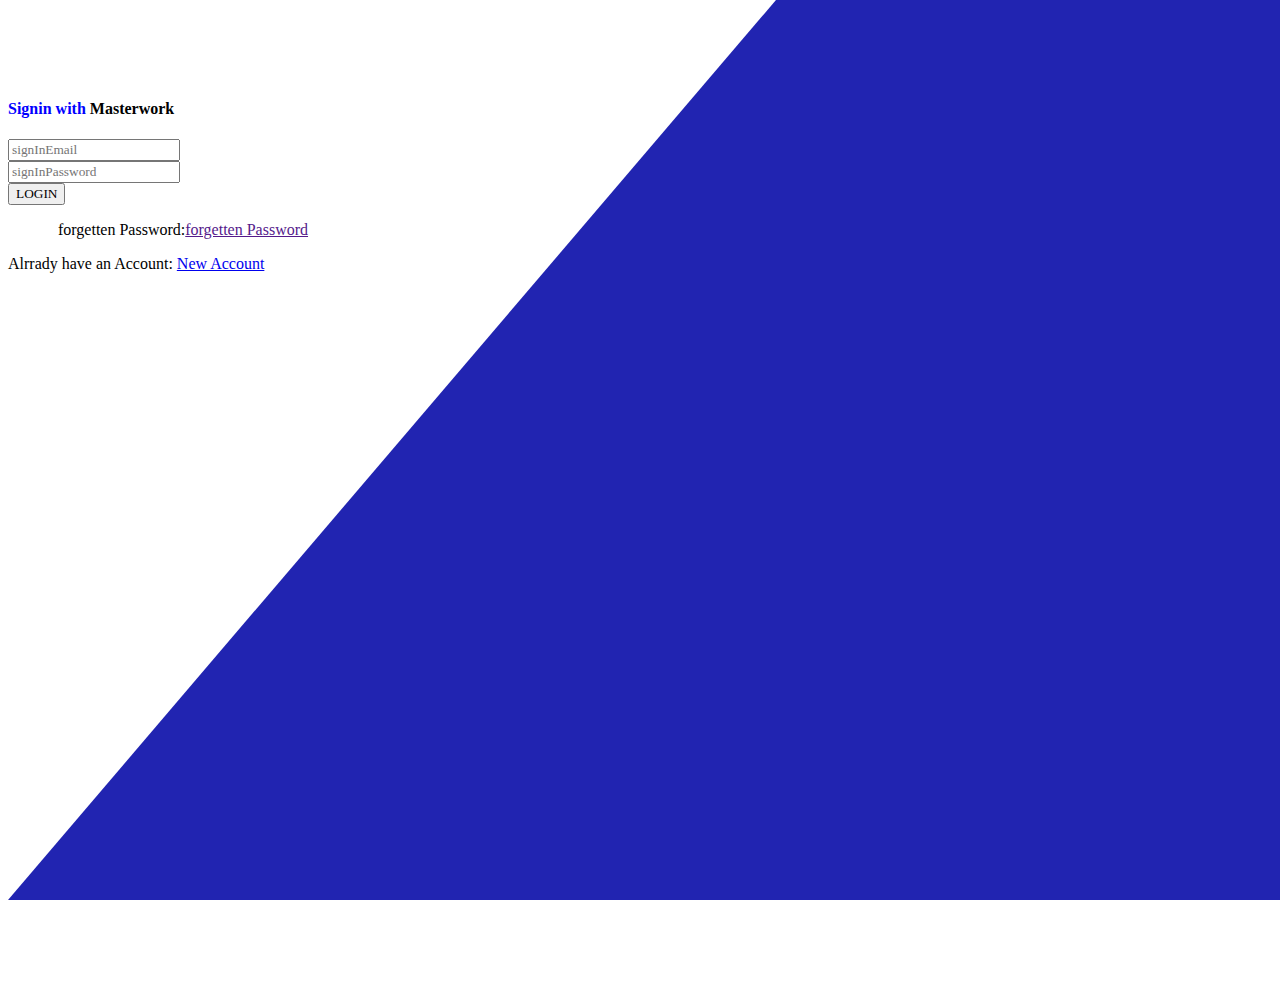
<file: signin.html>
<!doctype html>
<html lang="en">
  <head>
    <meta charset="utf-8">
    <meta name="viewport" content="width=device-width, initial-scale=1">
    <title>Bootstrap demo</title>
    <link href="https://cdn.jsdelivr.net/npm/bootstrap@5.3.2/dist/css/bootstrap.min.css" rel="stylesheet" integrity="sha384-T3c6CoIi6uLrA9TneNEoa7RxnatzjcDSCmG1MXxSR1GAsXEV/Dwwykc2MPK8M2HN" crossorigin="anonymous">
    <link rel="stylesheet" href="/signup.css">
  </head>
  <body>
    <div style="margin-top:100px;">
        <div class=" w-75 shadow p-5 bg- mx-auto col">
          <h4 class="text-center text-light"><span style="color:blue;">Signin with</span> Masterwork</h4>
          <div class="p-2 m-auto">
              <input type="text" class="form-control w-100 mx-auto" placeholder="signInEmail" id="signInEmail">
          </div>
          <div class="p-2 m-auto">
              <input type="text" class="form-control w-100 mx-auto" placeholder="signInPassword " id="signInPassword">
          </div>
          <button class="btn btn-light w-100 d-block m-auto mt-3" style="font-family: 'Times New Roman', Times, serif;" onclick="signIn()">LOGIN</button>
          <p class="mt-3" style="margin-left:50px;"> forgetten Password:<a href="" class="forgetten">forgetten Password</a></p>
          <p>Alrrady have an Account: <a href="/signup.html" class="forgetten">New Account</a></p>
      </div>
          <div class="body col">
            
            </div>
        </div>
      </div>

      <script src="/signin.js"></script>
    <script src="https://cdn.jsdelivr.net/npm/bootstrap@5.3.2/dist/js/bootstrap.bundle.min.js" integrity="sha384-C6RzsynM9kWDrMNeT87bh95OGNyZPhcTNXj1NW7RuBCsyN/o0jlpcV8Qyq46cDfL" crossorigin="anonymous"></script>
  </body>
</html>
</file>
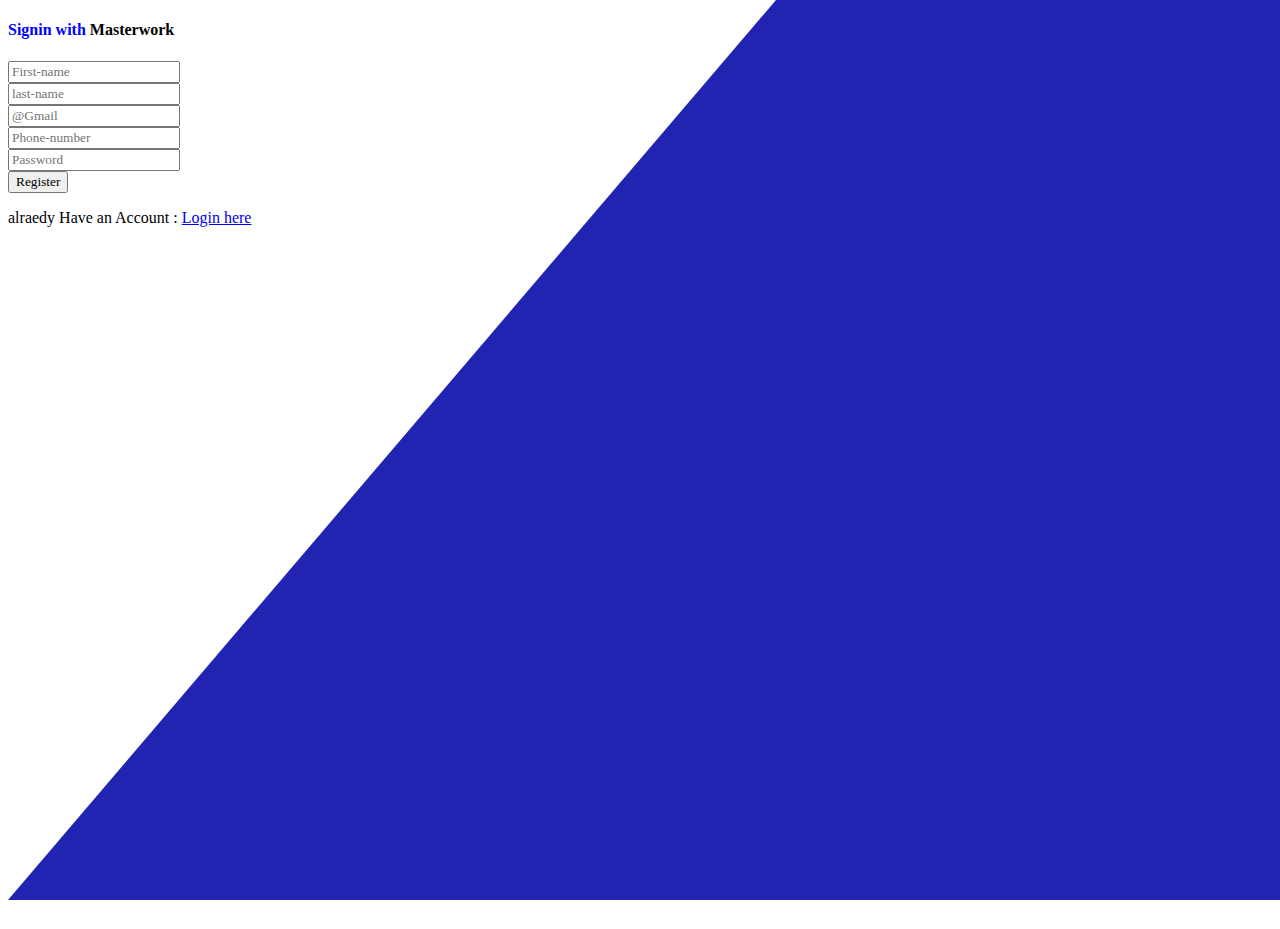
<file: signup.html>
<!doctype html>
<html lang="en">
  <head>
    <meta charset="utf-8">
    <meta name="viewport" content="width=device-width, initial-scale=1">
    <title>Bootstrap demo</title>
    <link href="https://cdn.jsdelivr.net/npm/bootstrap@5.3.2/dist/css/bootstrap.min.css" rel="stylesheet" integrity="sha384-T3c6CoIi6uLrA9TneNEoa7RxnatzjcDSCmG1MXxSR1GAsXEV/Dwwykc2MPK8M2HN" crossorigin="anonymous">
    <link rel="stylesheet" href="/signup.css">
  </head>
  <body >
    <div class="m-0">
      <div class="w-75 shadow p-5 bg- mx-auto mt-3 col">
        <h4 class="top text-center text-light"><span style="color:blue;">Signin with</span> Masterwork</h4>
        <div class="p-2 m-auto">
            <!-- <label for="" class="text-center">First-name</label> -->
            <input type="text" class="form-control w-100 mx-auto shadow-lg"placeholder="First-name" id="first" required>
        </div>
        <div class="p-2 m-auto">
            <!-- <label for="" class="text-center">last-name</label> -->
            <input type="text" class="form-control w-100 mx-auto shadow-lg" placeholder="last-name" id="last" required>
        </div>
        <div class="p-2 m-auto">
            <!-- <label for="" class="text-center">@Gmail</label> -->
            <input type="text" class="form-control w-100 mx-auto shadow-lg" placeholder="@Gmail" id="gmail" required>
        </div>
        <div class="p-2 m-auto">
            <!-- <label for="" class="text-center">phone-number</label> -->
            <input type="text" class="form-control w-100 mx-auto shadow-lg" placeholder="Phone-number" id="phone" required>
        </div>
        <div class="p-2 m-auto">
            <!-- <label for="" class="text-center">Password</label> -->
            <input type="text" class="form-control w-100 mx-auto shadow-lg" placeholder="Password" id="pass">
        </div>
        <button class="btn btn-light w-100 d-block m-auto mt-3 shadow" style="font-family: 'Times New Roman', Times, serif;" onclick="signup()">Register</button>
        <p class="text-center mt-3">alraedy Have an Account : <a href="/signin.html" class="text-light">Login here</a></p>
      </div>
        <div class="body col">
          </div>
      </div>
    </div>

    <script src="/signup.js"></script>
    <script src="https://cdn.jsdelivr.net/npm/bootstrap@5.3.2/dist/js/bootstrap.bundle.min.js" integrity="sha384-C6RzsynM9kWDrMNeT87bh95OGNyZPhcTNXj1NW7RuBCsyN/o0jlpcV8Qyq46cDfL" crossorigin="anonymous"></script>
  </body>
</html>
</file>
<file: signup.css>
body{
    height: 100vh;
    width: 100vw;
}
.body{
    position: absolute;
    top: 0px;
    z-index: -1;
    height:100vh;
    width:100vw;
    background-color: rgb(33,36,177);
    /* background-image:linear-gradient(to left,rgb(76, 76, 235),rgb(227, 220, 220),rgb(76, 76, 235)); */
    clip-path: polygon(60% 0, 100% 0, 100% 100%, 0% 100%);
    /* clip-path: polygon(25% 0%, 100% 0, 100% 82%, 51% 43%); */
  
    
}
.form-control{
    font-family: 'Times New Roman', Times, serif;
}
.text-center{
    font-family: 'Times New Roman', Times, serif;
}

:hover.forgetten{
    color:white;
}
:hover.btn{
    background-color:rgb(33,36,177);
    color:white;
    height:9vh;
    width:8vw;

}
</file>
